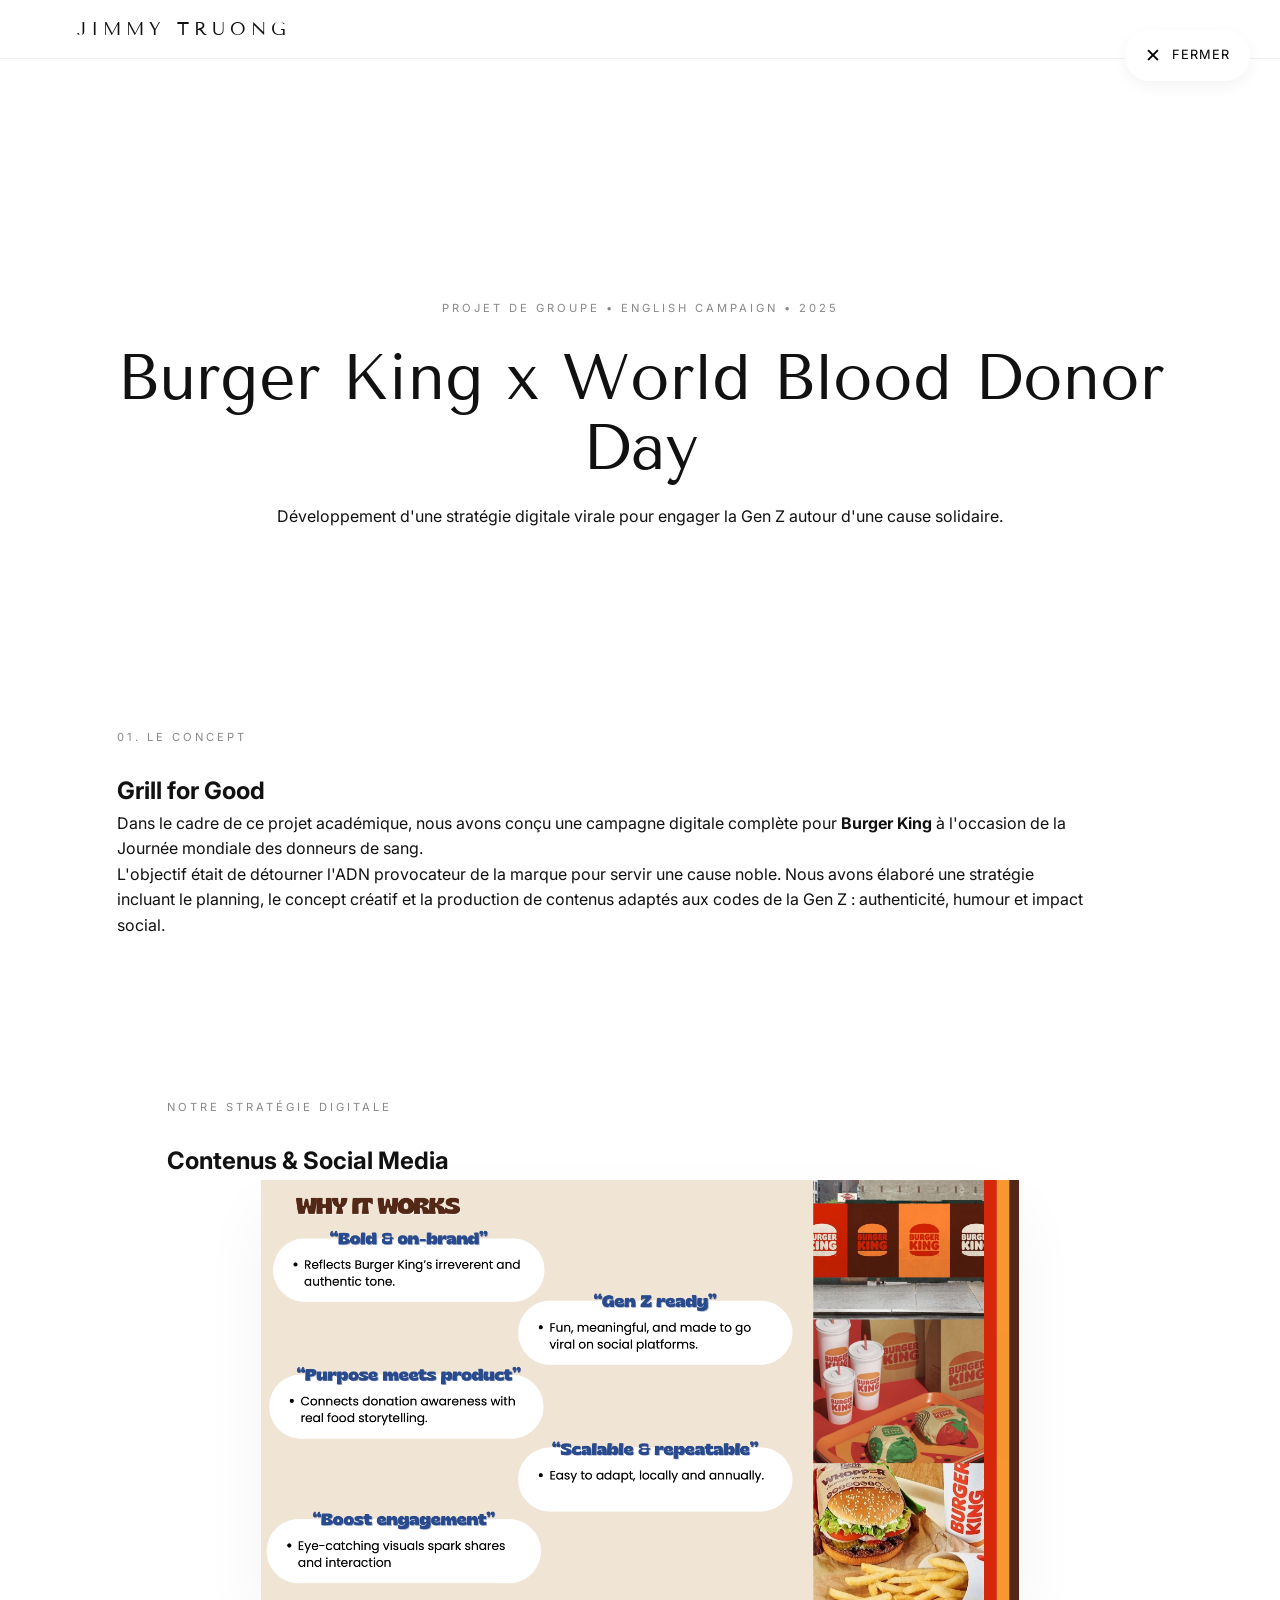
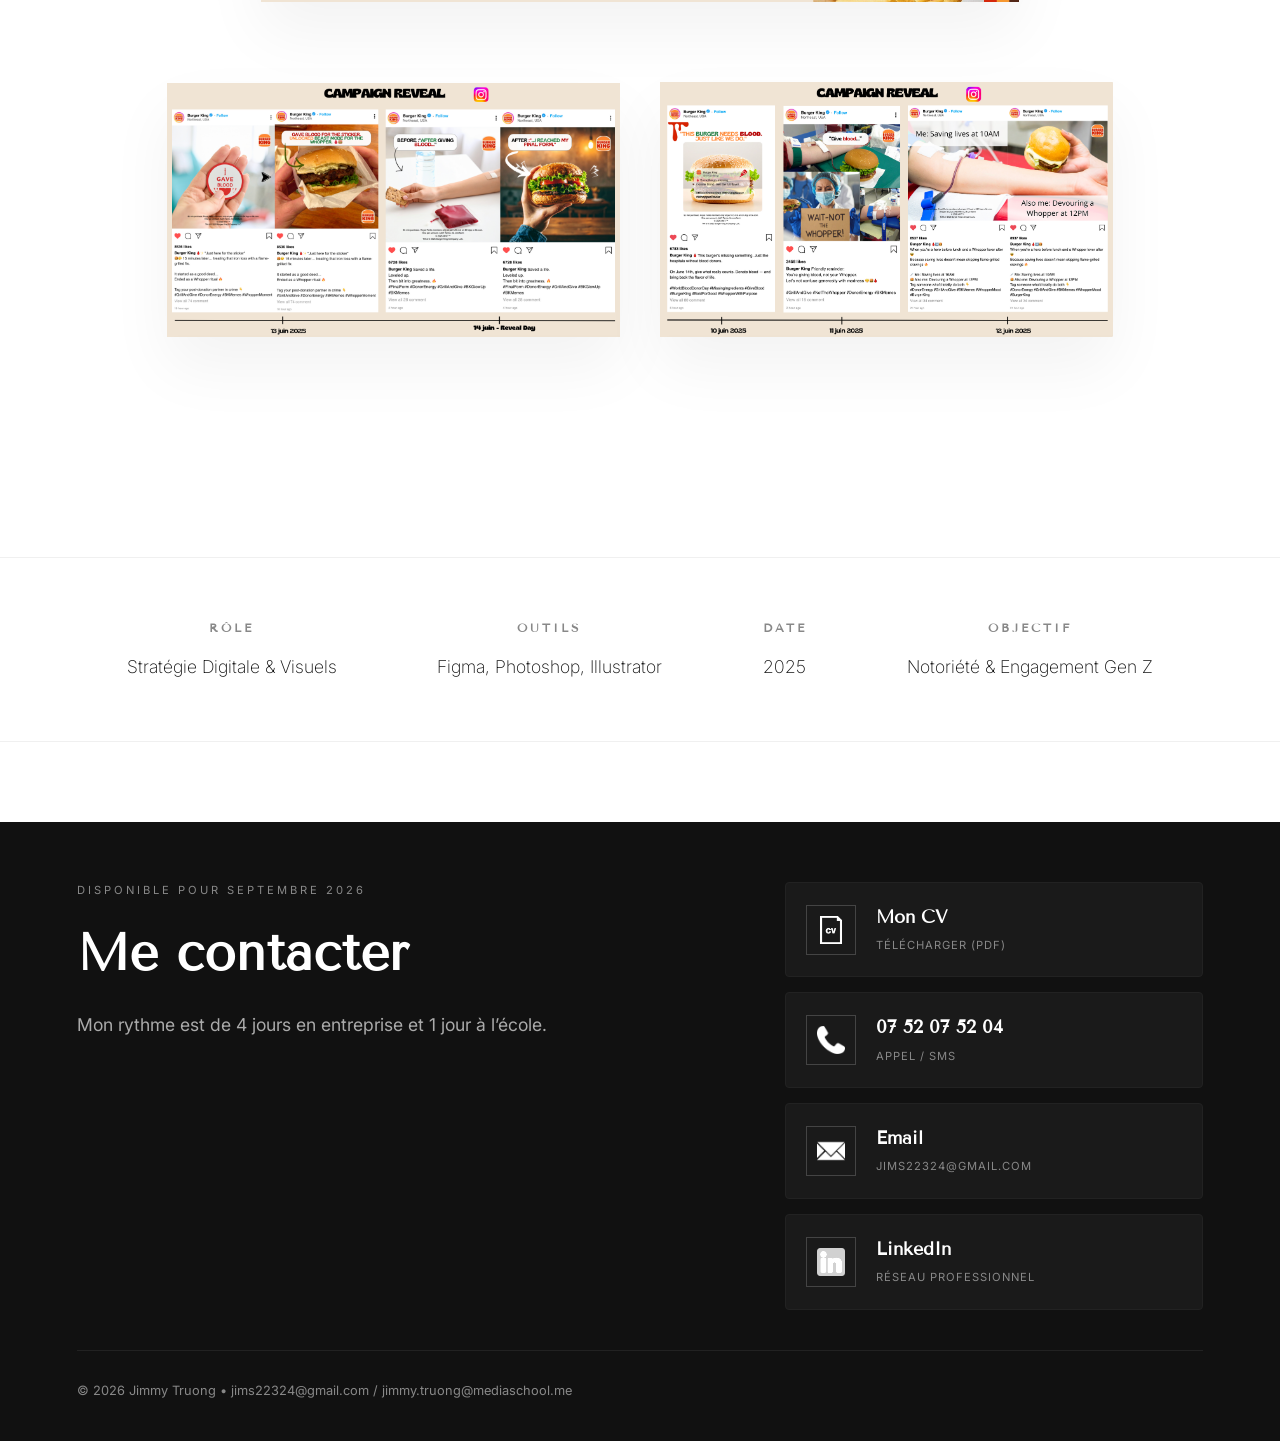
<file: projet-burger-king.html>
<!DOCTYPE html>
<html lang="fr">
<head>
    <meta charset="UTF-8">
    <meta name="viewport" content="width=device-width, initial-scale=1.0">
    <title>Portfolio 2026 | Jimmy Truong</title>
    
    <link rel="icon" type="image/png" href="favicon.png">

    <link rel="stylesheet" href="style.css">
    <link href="https://fonts.googleapis.com/css2?family=Tenor+Sans&family=Inter:wght@200;400&display=swap" rel="stylesheet">
</head>
<body class="project-detail-page">

    <a href="index.html#projets" class="close-project">
        <span class="close-icon">✕</span>
        <span class="close-text">Fermer</span>
    </a>

    <nav>
        <div class="logo"><a href="index.html" style="text-decoration:none; color:inherit;">JIMMY TRUONG</a></div>
    </nav>

    <main>
        <header class="project-hero-minimal">
            <div class="hero-title-box">
                <span class="subtitle">Projet de Groupe • English Campaign • 2025</span>
                <h1>Burger King x World Blood Donor Day</h1>
                <p class="project-subtitle">Développement d'une stratégie digitale virale pour engager la Gen Z autour d'une cause solidaire.</p>
            </div>
        </header>

        <section class="split-section">
            <div class="text-content">
                <span class="subtitle">01. Le Concept</span>
                <h2>Grill for Good</h2>
                <p>Dans le cadre de ce projet académique, nous avons conçu une campagne digitale complète pour <strong>Burger King</strong> à l'occasion de la Journée mondiale des donneurs de sang.</p>
                <p>L'objectif était de détourner l'ADN provocateur de la marque pour servir une cause noble. Nous avons élaboré une stratégie incluant le planning, le concept créatif et la production de contenus adaptés aux codes de la Gen Z : authenticité, humour et impact social.</p>
            </div>
            <div class="visual-content">
                <img src="bk-concept.png" alt="Stratégie Burger King">
            </div>
        </section>

        <section class="screens-section">
            <span class="subtitle">Notre stratégie digitale</span>
            <h2>Contenus & Social Media</h2>

            <div class="screen-item">
                <img src="bk-social-grid.png" alt="Social Media Grid">
                
            </div>

            <div class="screen-duo">
                <div class="screen-item">
                    <img src="bk-ads-1.png" alt="Digital Ad 1">
                    
                </div>
                <div class="screen-item">
                    <img src="bk-ads-2.png" alt="Digital Ad 2">
                    
                </div>
            </div>
        </section>

        <section class="project-footer">
            <div class="footer-info">
                <h3>Rôle</h3>
                <p>Stratégie Digitale & Visuels</p>
            </div>
            <div class="footer-info">
                <h3>Outils</h3>
                <p>Figma, Photoshop, Illustrator</p>
            </div>
             <div class="footer-info">
                <h3>Date</h3>
                <p>2025</p>
            </div>
            <div class="footer-info">
                <h3>Objectif</h3>
                <p>Notoriété & Engagement Gen Z</p>
            </div>
        </section>

        <div class="project-divider"></div>
    </main>

    <footer>
    <div class="footer-main">
        <div class="footer-left">
            <span class="subtitle" style="color: var(--gray);">Disponible pour septembre 2026</span>
            <h2>Me contacter</h2>
            <p class="footer-desc">
                Mon rythme est de 4 jours en entreprise et 1 jour à l’école.
            </p>
        </div>

        <div class="footer-right">
            <div class="contact-cards">
                <a href="jimmy-truong-CV.pdf" download="CV_Jimmy_Truong.pdf" target="_blank" class="contact-card cv-card">
                    <div class="card-frame"><img src="cv-icon.png" alt="CV"></div>
                    <div class="card-info">
                        <h4>Mon CV</h4>
                        <span>Télécharger (PDF)</span>
                    </div>
                </a>

                <a href="tel:+33752075204" class="contact-card phone-card">
                    <div class="card-frame"><img src="phone-icon.png" alt="Tél"></div>
                    <div class="card-info">
                        <h4>07 52 07 52 04</h4>
                        <span>Appel / SMS</span>
                    </div>
                </a>

                <a href="mailto:jims22324@gmail.com" class="contact-card email-card">
                    <div class="card-frame"><img src="email-icon.png" alt="Email"></div>
                    <div class="card-info">
                        <h4>Email</h4>
                        <span>jims22324@gmail.com</span>
                    </div>
                </a>

                <a href="https://www.linkedin.com/in/jimmy-truong-983167297/" target="_blank" class="contact-card linkedin-card">
                    <div class="card-frame"><img src="linkedin.png" alt="LinkedIn"></div>
                    <div class="card-info">
                        <h4>LinkedIn</h4>
                        <span>Réseau Professionnel</span>
                    </div>
                </a>
            </div>
        </div>
    </div>
    <div class="footer-bottom">
        <p>© 2026 Jimmy Truong • jims22324@gmail.com / jimmy.truong@mediaschool.me</p>
    </div>
</footer>

</body>
</html>
</file>
<file: style.css>
/* ==========================================================================
   1. VARIABLES & RESET
   ========================================================================== */
:root {
    --black: #111111;
    --white: #ffffff;
    --cream: #f9f9f9;
    --gray: #888888;
    --light-gray: #f0f0f0;
    --transition: all 0.8s cubic-bezier(0.19, 1, 0.22, 1);
}

* { margin: 0; padding: 0; box-sizing: border-box; }

html { scroll-behavior: smooth; }

body {
    background-color: var(--white);
    color: var(--black);
    font-family: 'Inter', sans-serif;
    line-height: 1.6;
    overflow-x: hidden;
}

/* ==========================================================================
   2. NAVIGATION & MÉGAMENU
   ========================================================================== */
nav {
    display: flex;
    justify-content: space-between;
    align-items: center;
    padding: 15px 6%;
    position: fixed;
    width: 100%;
    top: 0;
    z-index: 1000;
    background: rgba(255, 255, 255, 0.9);
    backdrop-filter: blur(15px);
    border-bottom: 1px solid var(--light-gray);
}

.logo {
    font-family: 'Tenor Sans', sans-serif;
    letter-spacing: 5px;
    font-size: 1.1rem;
    font-weight: 400;
}

.nav-links { display: flex; list-style: none; gap: 40px; }

.nav-links a {
    text-decoration: none;
    color: var(--black);
    font-size: 0.75rem;
    text-transform: uppercase;
    letter-spacing: 2px;
    transition: var(--transition);
}

.nav-links a:hover { color: var(--gray); }

.has-megamenu { position: static; }

.megamenu {
    position: absolute;
    top: 100%; left: 0; width: 100%;
    background: var(--white);
    padding: 60px 6%;
    visibility: hidden;
    opacity: 0;
    transform: translateY(-10px);
    transition: var(--transition);
    box-shadow: 0 15px 40px rgba(0,0,0,0.05);
}

.has-megamenu:hover .megamenu {
    visibility: visible;
    opacity: 1;
    transform: translateY(0);
}

.megamenu-content { display: grid; grid-template-columns: 1fr 1fr; gap: 60px; }

.mega-link {
    text-decoration: none;
    color: var(--black);
    font-size: 1rem;
    display: flex;
    align-items: center;
    padding: 8px 0;
    position: relative;
    transition: var(--transition);
}

.mega-link span { font-size: 0.6rem; color: var(--gray); margin-right: 15px; }

.mega-link::after {
    content: '';
    position: absolute;
    bottom: 0; left: 35px; width: 0; height: 1px;
    background-color: var(--black);
    transition: width 0.4s ease;
}

.mega-link:hover { transform: translateX(10px); }
.mega-link:hover::after { width: 100px; }

.megamenu-visual { width: 100%; height: 380px; overflow: hidden; background: var(--light-gray); }
.megamenu-visual img { width: 100%; height: 100%; object-fit: cover; transition: opacity 0.5s ease; }

/* ==========================================================================
   3. HERO SECTION & SKILLS
   ========================================================================== */
.hero { padding: 120px 6% 60px; }

.hero-content {
    display: grid;
    grid-template-columns: 1fr 1.2fr;
    gap: 100px;
    align-items: flex-start;
}

.hero-image { overflow: hidden; }
.hero-image img {
    width: 100%;
    aspect-ratio: 3/4;
    object-fit: cover;
    filter: grayscale(100%);
}

.subtitle {
    text-transform: uppercase;
    font-size: 0.7rem;
    letter-spacing: 3px;
    color: var(--gray);
    display: block;
    margin-bottom: 25px;
}

h1 {
    font-family: 'Tenor Sans', serif;
    font-size: clamp(3rem, 8vw, 5.5rem);
    font-weight: 400;
    line-height: 1.1;
    margin-bottom: 20px;
}

.bio { font-size: 1.5rem; font-weight: 200; line-height: 1.5; margin-bottom: 30px; color: #333; }

/* Skills Section */
.skills-box { margin-top: 30px; max-width: 600px; }
.skills-box h3 {
    font-family: 'Tenor Sans', serif;
    font-size: 1rem;
    text-transform: uppercase;
    letter-spacing: 2px;
    margin-bottom: 15px;
    color: #333;
}

.software-grid {
    display: grid;
    grid-template-columns: repeat(4, 1fr);
    gap: 20px;
}

.software-card {
    display: flex;
    flex-direction: column;
    align-items: center;
    justify-content: center;
    padding: 20px 10px;
    border: 1px solid var(--light-gray);
    border-radius: 4px;
    transition: all 0.3s ease;
}

.software-card img {
    width: 32px; height: 32px;
    object-fit: contain;
    margin-bottom: 12px;
    filter: grayscale(100%);
    opacity: 0.7;
    transition: all 0.3s ease;
}

.software-card span { font-size: 0.75rem; color: var(--gray); }

.software-card:hover {
    border-color: var(--black);
    transform: translateY(-5px);
    background: var(--white);
    box-shadow: 0 10px 20px rgba(0,0,0,0.05);
}

.software-card:hover img { filter: grayscale(0%); opacity: 1; }
.software-card:hover span { color: var(--black); }

/* ==========================================================================
   4. PROJECTS GRID (ACCUEIL)
   ========================================================================== */
.projects-section { padding: 60px 6%; }

.projects-grid {
    display: grid;
    grid-template-columns: repeat(4, 1fr);
    gap: 20px;
}

.project-item { text-decoration: none; position: relative; overflow: hidden; background-color: var(--black); }
.project-img { aspect-ratio: 1/1; overflow: hidden; }
.project-img img {
    width: 100%; height: 100%; object-fit: cover;
    filter: none !important; /* Supprime le noir et blanc des projets */
}

.project-overlay {
    position: absolute;
    top: 0; left: 0; width: 100%; height: 100%;
    display: flex; align-items: center; justify-content: center;
    opacity: 0; transition: var(--transition); color: white; z-index: 2;
}

.overlay-content h3 {
    font-family: 'Tenor Sans', serif; font-size: 1.5rem;
    transform: translateY(20px); transition: transform 0.6s cubic-bezier(0.19, 1, 0.22, 1);
}

.project-item:hover .project-overlay { opacity: 1; }
.project-item:hover .overlay-content h3 { transform: translateY(0); }

/* ==========================================================================
   5. PROJECT DETAILS (PSG, LVMH...)
   ========================================================================== */
.project-detail-page { background-color: var(--white); }

.close-project {
    position: fixed; top: 30px; right: 6%; z-index: 2000;
    display: flex; align-items: center; gap: 12px;
    text-decoration: none; color: var(--black); font-size: 0.7rem;
    text-transform: uppercase; letter-spacing: 2px; transition: var(--transition);
}

.close-icon { font-size: 1.2rem; transition: transform 0.5s ease; }
.close-project:hover { color: var(--gray); }
.close-project:hover .close-icon { transform: rotate(90deg); }

.project-hero-minimal { padding-top: 100px; margin-bottom: 60px; }
.hero-title-box { padding: 60px 6%; }

.split-section { display: flex; align-items: center; padding: 100px 6%; gap: 10%; }
.split-section.reversed { flex-direction: row-reverse; }
.visual-content { flex: 1.2; overflow: hidden; }
.visual-content img { width: 100%; height: auto; display: block; }

.screens-section { padding: 100px 6%; max-width: 1200px; margin: 0 auto; }
.screen-item { margin-bottom: 80px; text-align: center; }
.screen-item img { width: 100%; box-shadow: 0 20px 50px rgba(0,0,0,0.05); }

.project-footer {
    display: flex; justify-content: space-around; padding: 80px 6%;
    background-color: var(--cream); border-top: 1px solid var(--light-gray);
    margin-top: 60px; text-align: center;
}

.footer-info h3 { font-family: 'Tenor Sans', serif; font-size: 0.75rem; color: var(--gray); letter-spacing: 3px; margin-bottom: 15px; }
.footer-info p { font-size: 1.1rem; font-weight: 200; }

/* --- STYLE DES CARTES PROJETS --- */
.project-item {
    text-decoration: none;
    display: block;
    border-radius: 12px;
    overflow: hidden;
    transition: all 0.4s cubic-bezier(0.165, 0.84, 0.44, 1);
    box-shadow: 0 10px 30px rgba(0, 0, 0, 0.05), 
                0 1px 8px rgba(0, 0, 0, 0.02);
    background: #fff;
    margin-bottom: 0px;
}

.project-img {
    position: relative;
    width: 100%;
    line-height: 0;
}

.project-item:hover {
    box-shadow: 0 20px 40px rgba(0, 0, 0, 0.12), 
                0 4px 12px rgba(0, 0, 0, 0.04);
}

.project-img img {
    width: 100%;
    height: auto;
}

.project-item:hover .overlay-content h3,
.project-item:hover .overlay-content p,
.project-item:hover .overlay-content span {
    color: #000000 !important;
    opacity: 1;
}

.project-overlay {
    background: rgba(255, 255, 255, 0.85);
    transition: background 0.4s ease;
}

.overlay-content {
    display: flex;
    flex-direction: column;
    justify-content: center;
    align-items: center;
    gap: 20px;
    padding: 20px;
}

.overlay-content h3 {
    margin: 0;
    font-size: 1.5rem;
    line-height: 1.2;
}

.overlay-content p {
    margin: 0;
    text-transform: uppercase;
    letter-spacing: 1px;
    font-size: 0.8rem;
    font-weight: 400;
    padding-top: 10px; 
    border-top: 1px solid rgba(0,0,0,0.1);
}

.overlay-content h3, 
.overlay-content p, 
.overlay-content span {
    color: #000 !important;
}

.project-overlay {
    background: rgba(255, 255, 255, 0.85);
    opacity: 0;
    transition: opacity 0.4s ease;
}

.project-item:hover .project-overlay {
    opacity: 1;
}

/* ==========================================================================
   6. MOODBOARD (GALERIE VERTICALE)
   ========================================================================== */
.moodboard { padding: 100px 6%; background: var(--cream); }

.vertical-grid {
    display: grid;
    grid-template-columns: repeat(4, 1fr);
    grid-auto-rows: 100px;
    gap: 15px;
    padding: 20px 0;
}

.vertical-grid .mood-item {
    overflow: hidden;
    border-radius: 4px;
    background: #f9f9f9;
}

.vertical-grid .mood-item img {
    width: 100%; height: 100%;
    object-fit: cover;
}

.vertical-grid .mood-item.vertical { grid-row: span 4; }
.vertical-grid .mood-item.small { grid-row: span 2; }

.mood-item {
    position: relative;
    overflow: hidden;
    background-color: #f5f5dc;
}

.mood-item::after {
    content: "";
    position: absolute;
    top: 0;
    left: 0;
    width: 100%;
    height: 100%;
    background-color: rgba(225, 207, 185, 0.45); 
    mix-blend-mode: soft-light; 
    z-index: 1;
    pointer-events: none;
}

.mood-item img {
    display: block;
    width: 100%;
    height: 100%;
    object-fit: cover;
    filter: saturate(0.8) contrast(1.05); 
}

/* ==========================================================================
   7. INSPIRATIONS & MUSES
   ========================================================================== */
.inspirations-section { padding: 60px 6%; }
.inspi-header { margin-bottom: 80px; text-align: center; }

.moodboard-inspi { display: flex; gap: 60px; justify-content: center; flex-wrap: wrap; }
.inspi-group { flex: 1; max-width: 650px; }

.inspi-grid {
    display: grid; grid-template-columns: repeat(2, 1fr);
    grid-auto-rows: 200px; gap: 20px; margin-bottom: 15px;
}

.inspi-item { overflow: hidden; background: var(--light-gray); border-radius: 4px; }
.inspi-item img { width: 100%; height: 100%; object-fit: cover; filter: grayscale(15%); }

.inspi-item.tall { grid-row: span 2; }

/* ==========================================================================
   8. FOOTER
   ========================================================================== */
footer { padding: 60px 6% 40px; background: var(--black); color: var(--white); }
.footer-main { display: grid; grid-template-columns: 1.2fr 0.8fr; gap: 80px; margin-bottom: 40px; }

.footer-left h2 { font-family: 'Tenor Sans', sans-serif; font-size: clamp(2rem, 4vw, 3.5rem); line-height: 1.1; margin-bottom: 30px; }
.footer-desc { font-size: 1.1rem; color: #aaa; margin-bottom: 40px; max-width: 500px; }

.footer-email { color: white; text-decoration: none; position: relative; font-size: 1.2rem; }
.footer-email::after {
    content: ''; position: absolute; bottom: -5px; left: 0; width: 100%; height: 1px;
    background: white; transform: scaleX(0); transition: transform 0.4s ease;
}
.footer-email:hover::after { transform: scaleX(1); }

.contact-cards { display: flex; flex-direction: column; gap: 20px; }
.contact-card {
    display: flex; align-items: center; gap: 20px; padding: 20px;
    background: #1a1a1a; text-decoration: none; color: white;
    border: 1px solid #333; transition: all 0.5s ease;
}

.contact-card:hover { background: var(--white); transform: translateX(15px); }
.contact-card:hover .card-info h4, .contact-card:hover .card-info span { color: var(--black); }
.card-frame { width: 60px; height: 60px; border: 1px solid #444; padding: 5px; }
.card-frame img { width: 100%; height: 100%; filter: grayscale(100%); }

/* ==========================================================================
   9. RESPONSIVE
   ========================================================================== */
@media (max-width: 1100px) {
    .hero-content, .footer-main { grid-template-columns: 1fr; gap: 50px; }
    .megamenu-visual { display: none; }
    .projects-grid { grid-template-columns: repeat(2, 1fr); }
}

@media (max-width: 768px) {
    .vertical-grid { grid-template-columns: repeat(2, 1fr); }
    .software-grid { grid-template-columns: repeat(2, 1fr); }
    .project-footer { flex-direction: column; gap: 40px; }
    .split-section { flex-direction: column; }
    .close-text { display: none; }
}

/* ==========================================================================
   RESTYLISATION DES PAGES PROJETS (LVMH, etc.)
   ========================================================================== */
.project-detail-page main {
    padding-top: 120px;
    background-color: var(--white);
}

.project-detail-page .hero-image-container {
    width: 80%;
    max-width: 1200px;
    margin: 0 auto;
    height: 70vh;
    overflow: hidden;
    border-radius: 2px;
}

.project-detail-page .hero-image-container img {
    width: 100%;
    height: 100%;
    object-fit: cover;
}

.project-detail-page .hero-title-box {
    text-align: center;
    padding: 80px 6% 40px;
}

.project-detail-page .hero-title-box h1 {
    font-size: clamp(2.5rem, 5vw, 4rem);
    margin-bottom: 20px;
}

.project-detail-page .split-section {
    max-width: 1200px;
    margin: 0 auto;
    padding: 100px 6%;
    gap: 80px;
}

.project-detail-page .visual-content {
    flex: 1;
}

.project-detail-page .visual-content img {
    width: 100%;
    max-width: 500px;
    margin: 0 auto;
    border-radius: 4px;
}

.project-detail-page .screens-section {
    max-width: 1100px;
    margin: 0 auto;
    padding: 60px 6%;
}

.project-detail-page .screen-item img {
    width: 80%;
    height: auto;
    margin: 0 auto;
    display: block;
    box-shadow: 0 30px 60px rgba(0,0,0,0.05);
}

.project-detail-page .screen-duo {
    display: grid;
    grid-template-columns: 1fr 1fr;
    gap: 40px;
    margin-top: 60px;
    align-items: center;
}

.project-detail-page .screen-duo .screen-item img {
    width: 100%;
}

.project-detail-page .project-footer {
    border-top: 1px solid var(--light-gray);
    border-bottom: 1px solid var(--light-gray);
    padding: 60px 6%;
    margin: 80px 0;
    background: transparent;
}

@media (max-width: 768px) {
    .project-detail-page .hero-image-container,
    .project-detail-page .screen-item img,
    .project-detail-page .split-section {
        width: 100%;
        padding: 40px 6%;
    }
    
    .project-detail-page .screen-duo {
        grid-template-columns: 1fr;
    }
}

.project-detail-page .iphone-grid {
    display: grid;
    grid-template-columns: repeat(auto-fit, minmax(200px, 1fr));
    gap: 30px;
    max-width: 1000px;
    margin: 40px auto;
    padding: 0 6%;
}

.project-detail-page .iphone-grid img {
    width: 100%;
    height: auto;
    max-width: 280px;
    margin: 0 auto;
    display: block;
    filter: drop-shadow(0 10px 20px rgba(0,0,0,0.1));
}

.screens-header {
    text-align: center;
    margin-bottom: 50px;
}

.figma-btn {
    display: inline-block;
    margin-top: 25px;
    padding: 14px 28px;
    border: 1px solid var(--black);
    color: var(--black);
    text-decoration: none;
    font-size: 0.75rem;
    text-transform: uppercase;
    letter-spacing: 2px;
    position: relative;
    z-index: 1;
    overflow: hidden;
    transition: color 0.4s ease;
    background: transparent;
}

.figma-btn::before {
    content: '';
    position: absolute;
    top: 100%; left: 0; width: 100%; height: 100%;
    background: var(--black);
    transition: top 0.4s cubic-bezier(0.19, 1, 0.22, 1);
    z-index: -1;
}

.figma-btn:hover { color: var(--white); }
.figma-btn:hover::before { top: 0; }
.figma-btn span { margin-left: 8px; font-size: 1rem; }

.project-header-minimalist {
    padding: 120px 20px 60px;
    text-align: center;
    max-width: 800px;
    margin: 0 auto;
}

.project-intro {
    font-size: 1.2rem;
    line-height: 1.6;
    color: #555;
    margin-top: 20px;
    font-weight: 200;
}

.main-mockup-section {
    padding: 0 40px 80px;
    background: #fff;
}

.mockup-container {
    max-width: 1200px;
    margin: 0 auto;
    background: #f9f9f9;
    padding: 40px;
    border-radius: 4px;
}

.desktop-mockup {
    width: 100%;
    height: auto;
    display: block;
    box-shadow: 0 20px 50px rgba(0,0,0,0.1);
}

.typology-grid {
    display: grid;
    grid-template-columns: repeat(2, 1fr);
    gap: 40px;
    max-width: 1200px;
    margin: 0 auto 100px;
    padding: 0 40px;
}

.grid-item img {
    width: 100%;
    height: 500px;
    object-fit: cover;
    background: #f4f4f4;
}

.grid-item .caption {
    margin-top: 15px;
    font-size: 0.8rem;
    text-transform: uppercase;
    letter-spacing: 1px;
    color: #888;
}

@media (max-width: 768px) {
    .typology-grid {
        grid-template-columns: 1fr;
    }
    .grid-item img {
        height: 350px;
    }
}

.typology-section {
    padding: 80px 0;
}

.section-text-center {
    text-align: center;
    max-width: 700px;
    margin: 0 auto 60px;
    padding: 0 20px;
}

.section-text-center h2 {
    margin: 15px 0;
    font-size: 2.2rem;
}

.section-text-center p {
    color: var(--gray);
    line-height: 1.6;
    margin-bottom: 25px;
}

.figma-btn {
    display: inline-block;
    margin-top: 10px;
    text-decoration: none;
    color: #000;
    font-size: 0.9rem;
    border-bottom: 1px solid #000;
    padding-bottom: 5px;
    transition: opacity 0.3s;
}

.figma-btn:hover {
    opacity: 0.6;
}

.typology-grid.big-images {
    grid-template-columns: repeat(2, 1fr);
    gap: 60px;
}

.grid-item.zoom-effect .img-wrapper {
    width: 100%;
    height: 700px;
    overflow: hidden;
    border-radius: 4px;
    background: #f9f9f9;
}

.grid-item.zoom-effect img {
    width: 100%;
    height: 100%;
    object-fit: contain;
}

.grid-item .caption {
    text-align: left;
    margin-top: 20px;
    font-size: 0.75rem;
    letter-spacing: 1.5px;
    color: #000;
    font-weight: 400;
}

@media (max-width: 768px) {
    .grid-item.zoom-effect .img-wrapper {
        height: 450px;
    }
}

/* ==========================================================================
   INTERACTIONS : BOUTONS & IMAGES
   ========================================================================== */
.project-detail-page .visual-content img,
.project-detail-page .screen-item img,
.project-detail-page .iphone-grid img {
    cursor: pointer;
}

.project-footer {
    display: flex;
    justify-content: space-around;
    padding: 80px 6%;
    background-color: var(--cream);
    border-top: 1px solid var(--light-gray);
    margin-top: 60px;
    text-align: center;
}

.footer-info h3 {
    font-family: 'Tenor Sans', serif;
    font-size: 0.75rem;
    text-transform: uppercase;
    letter-spacing: 3px;
    color: var(--gray);
    margin-bottom: 15px;
}

.footer-info p {
    font-size: 1.1rem;
    font-weight: 200;
    color: var(--black);
}

.contact-cards {
    display: flex;
    flex-direction: column;
    gap: 15px;
}

.contact-card {
    display: flex;
    align-items: center;
    gap: 20px;
    padding: 20px;
    background: #1a1a1a;
    text-decoration: none;
    color: var(--white);
    border: 1px solid #333;
    transition: all 0.5s cubic-bezier(0.19, 1, 0.22, 1);
    border-radius: 4px;
}

.card-frame {
    width: 50px;
    height: 50px;
    border: 1px solid #444;
    padding: 10px;
    display: flex;
    align-items: center;
    justify-content: center;
    transition: all 0.5s ease;
}

.card-frame img {
    width: 100%;
    height: 100%;
    object-fit: contain;
    filter: grayscale(100%) brightness(2);
    transition: all 0.5s ease;
}

.card-info h4 { 
    font-family: 'Tenor Sans', sans-serif; 
    font-size: 1.1rem; 
    transition: color 0.4s;
}

.card-info span { 
    font-size: 0.7rem; 
    color: var(--gray); 
    text-transform: uppercase; 
    letter-spacing: 1px;
}

.contact-card:hover {
    background: #252525;
    transform: translateX(10px);
    border-color: var(--gray);
}

.contact-card:hover .card-frame {
    border-color: var(--white);
}

.contact-card:hover .card-frame img {
    filter: grayscale(0%) brightness(1);
}

.linkedin-card:hover h4 { color: #0077b5; }
.email-card:hover h4 { color: #fbbc05; }

.footer-bottom {
    margin-top: 30px;
    padding-top: 30px;
    border-top: 1px solid #222;
    font-size: 0.8rem;
    color: var(--gray);
}

.quad-grid {
    display: grid;
    grid-template-columns: repeat(4, 1fr);
    gap: 20px;
    max-width: 1200px;
    margin: 0 auto;
    padding: 0 40px;
}

.quad-grid .screen-item {
    text-align: center;
}

.quad-grid .screen-item img {
    width: 100%;
    height: auto;
    max-width: 200px;
    margin: 0 auto;
    display: block;
    border-radius: 8px;
}

.quad-grid .caption {
    font-size: 0.75rem;
    margin-top: 10px;
    color: var(--gray);
}

@media (max-width: 768px) {
    .quad-grid {
        grid-template-columns: repeat(2, 1fr);
    }
}

.inspi-link {
    text-decoration: none;
    color: inherit;
    display: inline-block;
}

.inspi-link:hover h3 {
    opacity: 0.7;
    transition: 0.3s;
}

.inspi-text-center {
    text-align: center;
    display: flex;
    flex-direction: column;
    align-items: center;
}

.inspi-text-center h3 {
    margin-bottom: 10px;
}

.inspi-text-center span {
    display: block;
    margin-bottom: 15px;
    line-height: 1.4;
}

.inspi-text-center p {
    max-width: 300px;
    margin: 0 auto;
}

.contact-card {
    transition: all 0.4s cubic-bezier(0.25, 0.46, 0.45, 0.94);
    border: 1px solid #222;
}

.linkedin-card:hover {
    border-color: #0077b5;
    background: rgba(0, 119, 181, 0.05);
}
.linkedin-card:hover h4 { color: #0077b5; }

.email-card:hover {
    border-color: #ea4335;
    background: rgba(234, 67, 53, 0.05);
}
.email-card:hover h4 { color: #ea4335; }

.phone-card:hover {
    border-color: #34b7f1;
    background: rgba(52, 183, 241, 0.05);
}
.phone-card:hover h4 { color: #34b7f1; }

.cv-card:hover {
    border-color: #c5a059;
    background: rgba(197, 160, 89, 0.05);
}
.cv-card:hover h4 { color: #c5a059; }

.contact-card:hover .card-frame {
    border-color: currentColor;
}

.contact-card:hover .card-frame img {
    filter: grayscale(0%);
}

.tiktok-section {
    padding: 60px 20px;
    max-width: 1200px;
    margin: 0 auto;
}

.tiktok-grid {
    display: grid;
    grid-template-columns: repeat(6, 1fr);
    gap: 15px;
}

.tiktok-card {
    text-decoration: none;
    color: inherit;
    transition: transform 0.3s ease;
}

.tiktok-preview {
    position: relative;
    aspect-ratio: 9 / 16;
    background-color: #000;
    border-radius: 12px;
    overflow: hidden;
    border: 1px solid rgba(255, 255, 255, 0.1);
}

.tiktok-preview img {
    width: 100%;
    height: 100%;
    object-fit: cover;
    opacity: 0.9;
}

.tiktok-overlay {
    position: absolute;
    bottom: 10px;
    left: 10px;
    background: rgba(0, 0, 0, 0.6);
    padding: 4px 8px;
    border-radius: 4px;
    backdrop-filter: blur(4px);
}

.views-count {
    color: #fff;
    font-size: 11px;
    font-weight: 600;
    font-family: 'Inter', sans-serif;
}

.tiktok-card:hover {
    transform: translateY(-5px);
}

.tiktok-card:hover img {
    opacity: 1;
}

.tiktok-card .caption {
    font-size: 11px;
    margin-top: 10px;
    text-align: center;
    color: var(--gray);
    text-transform: uppercase;
    letter-spacing: 0.5px;
}

@media (max-width: 1024px) {
    .tiktok-grid { grid-template-columns: repeat(3, 1fr); }
}

@media (max-width: 600px) {
    .tiktok-grid { grid-template-columns: repeat(2, 1fr); }
}

.post-container {
    position: relative;
    border-radius: 8px;
    overflow: hidden;
    aspect-ratio: 1 / 1;
    background: #f0f0f0;
    cursor: pointer;
}

.post-container img {
    width: 100%;
    height: 100%;
    object-fit: cover;
}

.post-overlay {
    position: absolute;
    top: 0;
    left: 0;
    width: 100%;
    height: 100%;
    background: rgba(0, 0, 0, 0.4);
    display: flex;
    justify-content: center;
    align-items: center;
    opacity: 0;
    transition: opacity 0.3s ease;
}

.view-post {
    color: white;
    text-decoration: none;
    border: 1px solid white;
    padding: 8px 15px;
    font-size: 0.7rem;
    text-transform: uppercase;
    letter-spacing: 1px;
    background: rgba(255, 255, 255, 0.1);
    backdrop-filter: blur(5px);
    border-radius: 4px;
}

.post-container:hover .post-overlay {
    opacity: 1;
}

.view-post:hover {
    background: white;
    color: black;
}

.kpop-spotlight {
    padding: 100px 0;
    background: linear-gradient(180deg, #ffffff 0%, #fff0f5 100%);
}

.spotlight-container {
    display: flex;
    max-width: 1400px;
    margin: 0 auto;
    align-items: center;
    gap: 60px;
    padding: 0 40px;
}

.spotlight-banner {
    flex: 1.5;
    position: relative;
    height: 600px;
    border-radius: 20px;
    overflow: hidden;
    box-shadow: 0 30px 60px rgba(255, 20, 147, 0.15);
}

.spotlight-banner img {
    width: 100%;
    height: 100%;
    object-fit: cover;
    filter: brightness(0.9) contrast(1.1);
}

.banner-overlay-text .script-font {
    position: absolute;
    bottom: 40px;
    right: -20px;
    font-family: 'Pinyon Script', cursive;
    font-size: 8rem;
    color: rgba(255, 255, 255, 0.8);
    transform: rotate(-5deg);
}

.spotlight-content {
    flex: 1;
}

.spotlight-title {
    font-family: 'Tenor Sans', serif;
    font-size: 3rem;
    line-height: 1.1;
    margin: 20px 0;
    background: linear-gradient(45deg, #222, #db2777);
    -webkit-background-clip: text;
    -webkit-text-fill-color: transparent;
}

.spotlight-desc {
    font-size: 1.1rem;
    line-height: 1.8;
    color: #444;
    margin-bottom: 30px;
}

.spotlight-tags {
    display: flex;
    gap: 10px;
    margin-bottom: 30px;
}

.spotlight-tags span {
    padding: 5px 15px;
    border: 1px solid #db2777;
    border-radius: 50px;
    font-size: 0.7rem;
    text-transform: uppercase;
    color: #db2777;
    letter-spacing: 1px;
}

.spotlight-quote {
    font-family: 'Pinyon Script', cursive;
    font-size: 2rem;
    color: #db2777;
    opacity: 0.6;
}

@media (max-width: 1024px) {
    .spotlight-container { flex-direction: column; }
    .spotlight-banner { height: 400px; width: 100%; }
}

.ui-showcase-section {
    padding: 80px 6%;
}

.prototype-grid {
    display: grid;
    grid-template-columns: repeat(3, 1fr);
    gap: 30px;
    margin-top: 60px;
}

.prototype-grid .img-wrapper {
    width: 100%;
    height: 450px;
    overflow: hidden;
    border-radius: 8px;
    background: #f9f9f9;
    box-shadow: 0 10px 30px rgba(0,0,0,0.05);
}

.prototype-grid img {
    width: 100%;
    height: 100%;
    object-fit: cover;
}

@media (max-width: 1024px) {
    .prototype-grid { grid-template-columns: repeat(2, 1fr); }
}

@media (max-width: 768px) {
    .prototype-grid { grid-template-columns: 1fr; }
    .prototype-grid .img-wrapper { height: 350px; }
}

.ui-showcase-section .img-wrapper {
    box-shadow: 0 15px 35px rgba(0, 0, 0, 0.12), 
                0 5px 15px rgba(0, 0, 0, 0.06);
    border-radius: 12px; 
    border: 1px solid rgba(0, 0, 0, 0.05);
    background: #fff;
}

.ui-showcase-section .grid-item:hover .img-wrapper {
    box-shadow: 0 30px 60px rgba(0, 0, 0, 0.18);
}

.ive-page-theme {
    background: linear-gradient(180deg, #fff 0%, #fff0f5 100%);
}

.ive-hero {
    padding: 150px 6% 80px;
    display: flex;
    flex-direction: column;
    align-items: center;
    text-align: center;
}

.ive-hero h1.script-font {
    font-family: 'Pinyon Script', cursive;
    font-size: clamp(5rem, 12vw, 10rem);
    color: #db2777;
    margin: 20px 0;
}

.ive-intro {
    font-size: 1.4rem;
    max-width: 700px;
    font-weight: 200;
    color: #555;
}

.ive-hero-visual {
    width: 100%;
    max-width: 1200px;
    height: 600px;
    margin-top: 50px;
    border-radius: 20px;
    overflow: hidden;
    box-shadow: 0 30px 60px rgba(219, 39, 119, 0.15);
}

.ive-hero-visual img {
    width: 100%; height: 100%; object-fit: cover;
}

.ive-design-system {
    padding: 100px 6%;
    background: rgba(255, 255, 255, 0.5);
}

.color-swatches {
    display: flex; gap: 15px; margin-bottom: 30px;
}

.swatch {
    width: 60px; height: 60px; border-radius: 50%;
}

.font-preview .pinyon { font-family: 'Pinyon Script'; font-size: 3rem; color: #db2777; }
.font-preview .tenor { font-family: 'Tenor Sans'; font-size: 1.5rem; text-transform: uppercase; }

.spotlight-action {
    margin-top: 30px;
}

.ive-btn {
    display: inline-block;
    padding: 12px 30px;
    border: 1px solid #db2777;
    color: #db2777;
    text-decoration: none;
    text-transform: uppercase;
    font-size: 0.75rem;
    letter-spacing: 2px;
    transition: all 0.5s cubic-bezier(0.19, 1, 0.22, 1);
    background: transparent;
}

.ive-btn:hover {
    background: #db2777;
    color: #fff;
    transform: translateY(-3px);
    box-shadow: 0 10px 20px rgba(219, 39, 119, 0.2);
}

.megamenu-grid {
    display: grid;
    grid-template-columns: 1.2fr 1fr; 
    gap: 0;
    padding: 30px 0;
}

.mega-column:first-child {
    padding-right: 100px;
}

.mega-column:first-child .mega-link {
    margin-bottom: 8px;
}

.highlight-column {
    padding-left: 100px;
    border-left: 1px solid rgba(0, 0, 0, 0.06);
}

.highlight-column .mega-link {
    margin-bottom: 15px;
}

.mega-label {
    font-size: 0.65rem;
    text-transform: uppercase;
    letter-spacing: 4px;
    color: #bbb;
    margin-bottom: 30px;
    display: block;
}

.mega-link {
    display: flex;
    align-items: center;
    gap: 12px;
    text-decoration: none;
    transition: all 0.3s ease;
}

.mega-link span {
    font-size: 0.7rem;
    min-width: 25px;
    opacity: 0.4;
    font-family: 'Inter', sans-serif;
}

.mega-link:hover {
    transform: translateX(5px);
    color: #000;
}

.megamenu-grid {
    display: grid;
    grid-template-columns: 1fr 1fr; 
    gap: 0; 
    padding: 60px 0;
}

.mega-column:first-child {
    padding-right: 150px; 
    text-align: right;
}

.mega-column:first-child .mega-link {
    justify-content: flex-end;
    margin-bottom: 6px;
}

.highlight-column {
    padding-left: 150px; 
    border-left: 1px solid rgba(0, 0, 0, 0.04);
}

.highlight-column .mega-link {
    margin-bottom: 12px;
}

.mega-label {
    font-size: 0.6rem;
    text-transform: uppercase;
    letter-spacing: 5px;
    color: #ccc;
    margin-bottom: 50px;
    display: block;
}

.mega-link {
    text-decoration: none;
    font-size: 0.95rem;
    transition: opacity 0.3s ease;
}

.mega-link:hover {
    opacity: 0.5;
}

.megamenu-visual {
    flex: 0 0 280px; 
    height: 380px; 
    overflow: hidden;
    border-radius: 6px;
    background: #f5f5f5;
    position: sticky;
    top: 20px;
    margin-top: 40px; 
    box-shadow: 0 10px 30px rgba(0,0,0,0.05);
}

#mega-preview-img {
    width: 100%;
    height: 100%;
    object-fit: cover;
    transition: opacity 0.3s ease;
}

.projects-header, 
.moodboard-header, 
.inspi-header {
    text-align: center;
    max-width: 800px;
    margin: 0 auto 30px auto;
    padding-top: 20px;
}

.projects-header .subtitle,
.moodboard-header .subtitle,
.inspi-header .subtitle {
    display: block;
    text-transform: uppercase;
    letter-spacing: 5px;
    font-size: 0.7rem;
    color: #999;
    margin-bottom: 15px;
}

.projects-header h2, 
.moodboard-header h2, 
.inspi-header h2 {
    font-family: 'Tenor Sans', sans-serif;
    font-size: clamp(2rem, 5vw, 3.5rem);
    font-weight: 400;
    text-transform: uppercase;
    letter-spacing: 2px;
    color: #1a1a1a;
    position: relative;
    padding-bottom: 25px;
}

.projects-header h2::after, 
.moodboard-header h2::after, 
.inspi-header h2::after {
    content: '';
    position: absolute;
    bottom: 0;
    left: 50%;
    transform: translateX(-50%);
    width: 40px;
    height: 1px;
    background-color: #1a1a1a;
}

.inspi-header h2 {
    line-height: 1.2;
    max-width: 900px;
    margin-left: auto;
    margin-right: auto;
}

.megamenu {
    position: absolute;
    top: 100%;
    left: 50%;
    transform: translateX(-50%) translateY(15px);
    background: #ffffff;
    width: 750px;
    padding: 30px 40px;
    opacity: 0;
    visibility: hidden;
    transition: all 0.3s ease-out;
    box-shadow: 0 25px 50px rgba(0,0,0,0.08);
    border: 1px solid #f0f0f0;
}

.has-megamenu:hover .megamenu {
    opacity: 1;
    visibility: visible;
    transform: translateX(-50%) translateY(0);
}

.megamenu-content {
    display: flex;
    justify-content: space-between;
    align-items: center;
}

.mega-list {
    display: flex;
    flex-direction: column;
    gap: 8px;
}

.mega-link {
    font-family: 'Inter', sans-serif;
    font-size: 0.95rem;
    font-weight: 400;
    text-decoration: none;
    color: #111;
    display: flex;
    justify-content: space-between;
    align-items: center;
    width: 280px;
    padding: 8px 12px;
    border-radius: 4px;
    transition: all 0.2s ease;
}

.mega-link .num {
    font-size: 0.7rem;
    color: #999;
    font-weight: 300;
    letter-spacing: 1px;
}

.mega-link:hover {
    background: #f7f7f7;
    padding-left: 18px;
}

.mega-link:hover .num {
    color: #000;
}

.mega-preview {
    width: 240px; 
    height: 300px;
}

.preview-frame {
    width: 100%;
    height: 100%;
    overflow: hidden;
    border-radius: 4px;
}

#mega-preview-img {
    width: 100%;
    height: 100%;
    object-fit: cover;
    transition: opacity 0.3s ease;
}

.contact-cards {
    display: flex;
    flex-direction: column;
    gap: 15px;
}

.contact-card {
    display: flex;
    align-items: center;
    text-decoration: none;
    transition: transform 0.3s ease;
}

.contact-card:hover {
    transform: translateX(10px);
}

.menu-toggle {
    display: none;
    flex-direction: column;
    gap: 6px;
    cursor: pointer;
    z-index: 1001;
}

.menu-toggle .bar {
    width: 25px;
    height: 1px;
    background-color: #000;
    transition: all 0.3s ease;
}

@media (max-width: 768px) {
    .menu-toggle {
        display: flex;
    }

    .nav-links {
        position: fixed;
        top: 0;
        right: -100%;
        width: 100%;
        height: 100vh;
        background: #fff;
        flex-direction: column;
        justify-content: center;
        align-items: center;
        transition: 0.4s cubic-bezier(0.19, 1, 0.22, 1);
        gap: 30px;
        z-index: 1000;
    }

    .nav-links.active {
        right: 0;
    }

    .has-megamenu:hover .megamenu {
        display: none;
    }
    
    .menu-toggle.active .bar:nth-child(1) { transform: translateY(7px) rotate(45deg); }
    .menu-toggle.active .bar:nth-child(2) { opacity: 0; }
    .menu-toggle.active .bar:nth-child(3) { transform: translateY(-7px) rotate(-45deg); }
}

@media (max-width: 768px) {
    .inspirations-section {
        padding: 40px 20px;
    }

    .moodboard-inspi {
        display: flex;
        flex-direction: column;
        gap: 60px;
    }

    .inspi-group {
        display: flex;
        flex-direction: column !important;
        gap: 20px;
    }

    .wonyoung-grid, .hyunjin-grid, .karina-grid {
        display: grid;
        grid-template-columns: 1fr 1fr;
        gap: 10px;
    }

    .inspi-item.tall {
        grid-column: span 2; 
        height: 400px;
    }

    .inspi-item.square {
        height: 200px;
    }

    .inspi-text-center {
        text-align: center;
        padding: 0 10px;
    }
}

@media (max-width: 768px) {
    .moodboard-inspi {
        display: flex;
        flex-direction: column;
        gap: 40px;
        padding: 0 10px;
    }

    .inspi-group {
        display: flex;
        flex-direction: column !important;
    }

    .wonyoung-grid, .hyunjin-grid, .karina-grid {
        display: flex;
        flex-direction: column;
        gap: 15px;
    }

    .inspi-item.tall, 
    .inspi-item.square, 
    .inspi-item {
        width: 100% !important;
        height: auto !important;
        aspect-ratio: auto;
    }

    .inspi-item img {
        width: 100%;
        height: auto;
        object-fit: contain;
        border-radius: 8px;
    }

    .inspi-text-center {
        margin-top: 20px;
        text-align: center;
    }
}

@media (max-width: 768px) {
    .project-detail-page main {
        padding: 0 15px;
    }

    .project-gallery, 
    .presentation-grid, 
    .content-flex {
        display: flex;
        flex-direction: column !important;
        gap: 20px;
    }

    .project-gallery img, 
    .presentation-grid img,
    .hero-image img,
    main img {
        width: 100% !important;
        max-width: 100%;
        height: auto !important;
        display: block;
        margin: 0 auto;
    }
    
    h1 { font-size: 1.8rem !important; }
    h2 { font-size: 1.5rem !important; }
}

.visites-section {
    padding: 100px 0;
    background-color: #fff;
}

.visite-header {
    text-align: center;
    margin-bottom: 60px;
}

.dior-title {
    font-family: 'Tenor Sans', serif;
    font-size: 2.5rem;
    letter-spacing: 0.3em;
    text-transform: uppercase;
    font-weight: 300;
    margin: 15px 0;
}

.visite-desc {
    font-family: 'Inter', sans-serif;
    font-weight: 200;
    color: #666;
    font-style: italic;
    letter-spacing: 0.05em;
}

.dior-moodboard {
    display: flex;
    gap: 20px;
    max-width: 1200px;
    margin: 0 auto;
    padding: 0 20px;
}

.dior-column {
    flex: 1;
    display: flex;
    flex-direction: column;
    gap: 20px;
}

.center-tall {
    flex: 1.5;
}

.dior-item {
    width: 100%;
    overflow: hidden;
    background: #f9f9f9;
}

.dior-item img {
    width: 100%;
    height: 100%;
    object-fit: cover;
    display: block;
}

.dior-item.tall {
    height: 100%;
}

@media (max-width: 768px) {
    .dior-moodboard {
        flex-direction: column;
    }
    
    .dior-title {
        font-size: 1.8rem;
        letter-spacing: 0.15em;
    }
    
    .dior-item {
        height: 400px;
    }
}

.youtube-section {
    padding: 100px 20px;
    background-color: #fafafa;
}

.yt-header {
    text-align: center;
    margin-bottom: 50px;
}

.yt-desc {
    max-width: 600px;
    margin: 20px auto;
    font-weight: 300;
    color: #555;
    line-height: 1.6;
}

.video-grid {
    display: grid;
    grid-template-columns: 1fr 1fr;
    gap: 40px;
    max-width: 1100px;
    margin: 0 auto;
}

.video-wrapper {
    position: relative;
    padding-bottom: 56.25%;
    height: 0;
    overflow: hidden;
    border-radius: 8px;
    box-shadow: 0 10px 30px rgba(0,0,0,0.05);
}

.video-wrapper iframe {
    position: absolute;
    top: 0;
    left: 0;
    width: 100%;
    height: 100%;
}

.video-info {
    margin-top: 15px;
}

.video-info h4 {
    font-family: 'Tenor Sans', serif;
    font-size: 1.1rem;
    margin-bottom: 5px;
}

.video-info span {
    font-size: 0.8rem;
    color: #888;
    text-transform: uppercase;
    letter-spacing: 1px;
}

.yt-cta {
    text-align: center;
    margin-top: 60px;
}

.btn-yt {
    display: inline-flex;
    align-items: center;
    gap: 10px;
    padding: 15px 30px;
    border: 1px solid #000;
    color: #000;
    text-decoration: none;
    font-family: 'Inter', sans-serif;
    font-size: 0.8rem;
    letter-spacing: 2px;
    transition: all 0.3s ease;
}

.btn-yt:hover {
    background: #000;
    color: #fff;
}

@media (max-width: 768px) {
    .video-grid {
        grid-template-columns: 1fr;
    }
}

.magazine-viewer {
    padding: 60px 0;
    overflow: hidden;
    background: #fafafa;
}

.magazine-slider {
    width: 100%;
    overflow: visible !important;
}

.swiper-slide {
    width: 450px;
    max-width: 85vw;
    transition: transform 0.8s cubic-bezier(0.25, 1, 0.5, 1), opacity 0.8s ease;
    filter: drop-shadow(0 10px 20px rgba(0,0,0,0.1));
}

.swiper-slide:not(.swiper-slide-active) {
    opacity: 0.4;
    transform: scale(0.85);
}

.swiper-slide a {
    display: block;
    aspect-ratio: 1 / 1.414;
    background: #fff;
    cursor: zoom-in;
}

.swiper-slide img {
    width: 100%;
    height: 100%;
    object-fit: cover;
    display: block;
}

.swiper-button-next, .swiper-button-prev {
    color: #000 !important;
    top: 50%;
    transform: translateY(-50%) scale(0.7);
}

.swiper-pagination-fraction {
    font-family: 'Tenor Sans', serif;
    bottom: 10px !important;
    letter-spacing: 2px;
}

.mag-intro {
    display: flex;
    flex-direction: column;
    justify-content: center;
    align-items: center;
    text-align: center;
    min-height: 60vh;
    padding: 100px 20px;
}

.mag-intro .subtitle {
    margin-bottom: 15px;
}

.mag-intro h1 {
    margin: 10px 0 20px 0;
    font-size: 2.5rem;
}

.mag-meta {
    font-weight: 300;
    letter-spacing: 1px;
}

.mag-description {
    max-width: 700px;
    margin: 80px auto;
    padding: 0 40px;
    text-align: center;
}

.desc-content h3 {
    font-family: 'Tenor Sans', serif;
    font-size: 0.8rem;
    letter-spacing: 4px;
    text-transform: uppercase;
    color: #999;
    margin-bottom: 30px;
}

.desc-content p {
    font-family: 'Inter', sans-serif;
    font-weight: 200;
    font-size: 1.1rem;
    line-height: 1.8;
    color: #333;
}

.desc-content p strong {
    font-weight: 400;
    color: #000;
}

.software-item.software-card {
    cursor: default;
    transform: none !important;
    box-shadow: none !important;
}

.software-item.software-card:hover {
    background: transparent !important;
    opacity: 1 !important;
}

.software-item.software-card:hover::after,
.software-item.software-card:hover::before {
    display: none !important;
}

.software-item.software-card:hover img,
.software-item.software-card:hover span {
    transform: none !important;
    opacity: 1 !important;
}

.software-grid .software-item img {
    filter: none !important;
    transition: none !important;
}

.software-grid .software-item:hover img {
    filter: none !important;
    opacity: 1 !important;
    transform: none !important;
}

.software-item.software-card {
    cursor: default !important;
}

.project-slideshow {
    padding: 100px 0;
    overflow: hidden;
}

.project-swiper .swiper-slide {
    width: 800px;
    max-width: 85vw;
    opacity: 0.4;
    transition: all 0.8s cubic-bezier(0.25, 1, 0.5, 1);
    transform: scale(0.9);
}

.project-swiper .swiper-slide-active {
    opacity: 1;
    transform: scale(1);
}

.project-swiper img {
    width: 100%;
    height: auto;
    border-radius: 4px;
    box-shadow: 0 10px 30px rgba(0,0,0,0.1);
}

.swiper-button-next::after, .swiper-button-prev::after {
    font-size: 20px !important;
    color: #000;
}

.close-project {
    position: fixed;
    top: 30px;
    right: 30px;
    z-index: 9999;
    display: flex;
    align-items: center;
    gap: 10px;
    text-decoration: none;
    color: #000;
    background: rgba(255, 255, 255, 0.9);
    padding: 10px 20px;
    border-radius: 40px;
    backdrop-filter: blur(5px);
    box-shadow: 0 5px 15px rgba(0,0,0,0.05);
    transition: all 0.3s ease;
    font-family: 'Inter', sans-serif;
    font-size: 0.8rem;
    text-transform: uppercase;
    letter-spacing: 1px;
}

.close-project:hover {
    transform: translateY(-2px);
    box-shadow: 0 8px 20px rgba(0,0,0,0.1);
    background: #fff;
}

.close-icon {
    font-size: 1.2rem;
    font-weight: 200;
}

@media (max-width: 768px) {
    .close-project {
        top: 20px;
        right: 20px;
        padding: 10px;
    }
    .close-text {
        display: none;
    }
}

.pswp__img {
    object-fit: contain !important;
}

.project-slideshow a {
    cursor: zoom-in;
}

.section-title-container {
    text-align: center;
    margin-bottom: 40px;
    padding: 0 10%;
}

.section-title-container h2 {
    font-family: 'Tenor Sans', serif;
    font-size: 1.8rem;
    text-transform: uppercase;
    letter-spacing: 3px;
    margin-top: 10px;
}

.section-title-container .subtitle {
    margin-bottom: 0;
}

.project-slideshow {
    margin-bottom: 60px;
}

.project-slideshow {
    margin-bottom: 80px;
    overflow: hidden;
}

.project-swiper .swiper-slide {
    width: auto; 
    transition: all 0.8s cubic-bezier(0.25, 1, 0.5, 1);
    opacity: 0.3;
    transform: scale(0.92);
}

.project-swiper .swiper-slide-active {
    opacity: 1;
    transform: scale(1);
}

.project-swiper img {
    display: block;
    height: auto;
    max-height: 60vh;
    width: auto;
    border-radius: 6px;
    box-shadow: 0 15px 40px rgba(0,0,0,0.05);
}

#gallery-logo .swiper-slide, 
#gallery-mockups .swiper-slide {
    width: auto;
}

.project-showcase-section {
    padding: 60px 5%;
    max-width: 1400px;
    margin: 0 auto;
}

.project-images-layout {
    display: flex;
    flex-wrap: wrap;
    justify-content: center;
    gap: 30px;
    margin-top: 40px;
}

.image-block {
    flex: 0 1 auto;
}

.flex-full-width {
    flex: 0 0 100%;
    text-align: center;
}

.image-block img {
    display: block;
    width: auto;
    height: auto;
    max-width: 100%;
    max-height: 70vh;
    border-radius: 6px;
    box-shadow: 0 10px 30px rgba(0,0,0,0.05);
}

.image-block a {
    display: inline-block;
    cursor: zoom-in;
    text-decoration: none;
}

.project-showcase-section {
    padding: 60px 5%;
    max-width: 1400px;
    margin: 0 auto;
}

.project-images-layout {
    display: grid;
    grid-template-columns: repeat(3, 1fr);
    gap: 30px;
    margin-top: 40px;
}

.image-block {
    width: 100%;
    display: flex;
    justify-content: center;
}

.image-block img {
    display: block;
    width: 100%;
    height: auto;
    object-fit: contain;
    border-radius: 6px;
    box-shadow: 0 10px 30px rgba(0,0,0,0.05);
}

.image-block a {
    display: block;
    width: 100%;
    cursor: zoom-in;
}

@media (max-width: 768px) {
    .project-images-layout {
        grid-template-columns: 1fr;
        gap: 20px;
    }
}

.static-software-card {
    display: flex;
    flex-direction: column;
    align-items: center;
    justify-content: center;
    padding: 15px;
    background: #fafafa;
    border-radius: 8px;
    border: 1px solid #f0f0f0;
}

.static-software-card img {
    width: 32px;
    height: 32px;
    object-fit: contain;
    margin-bottom: 8px;
}

.static-software-card span {
    font-family: 'Inter', sans-serif;
    font-size: 0.75rem;
    font-weight: 400;
    color: #555;
    text-transform: uppercase;
    letter-spacing: 0.5px;
}

.static-software-card * {
    cursor: default;
}

.project-images-grid-4 {
    display: grid;
    grid-template-columns: repeat(4, 1fr);
    gap: 24px;
    margin-top: 40px;
}

.project-images-grid-4 .image-block {
    width: 100%;
}

.project-images-grid-4 .image-block a {
    display: block;
    width: 100%;
    cursor: zoom-in;
}

.project-images-grid-4 .image-block img {
    display: block;
    width: 100%;
    height: auto;
    object-fit: contain;
    border-radius: 6px;
    box-shadow: 0 10px 30px rgba(0,0,0,0.05);
}

@media (max-width: 1024px) {
    .project-images-grid-4 {
        grid-template-columns: repeat(2, 1fr);
        gap: 20px;
    }
}

@media (max-width: 600px) {
    .project-images-grid-4 {
        grid-template-columns: 1fr;
        gap: 16px;
    }
}

.project-images-grid-4 .image-block img {
    display: block;
    width: 100%;
    aspect-ratio: 3 / 4; 
    object-fit: cover; 
    border-radius: 6px;
    box-shadow: 0 10px 30px rgba(0,0,0,0.05);
}

.static-software-card .project-overlay,
.static-software-card::before,
.static-software-card::after,
.software-item .project-overlay {
    display: none !important;
    opacity: 0 !important;
    visibility: hidden !important;
    pointer-events: none !important;
}

.static-software-card img {
    opacity: 1 !important;
    filter: none !important;
    transform: none !important;
    mix-blend-mode: normal !important;
}

.static-software-card:hover img,
.static-software-card:hover {
    background-color: #fafafa !important;
    color: inherit !important;
    opacity: 1 !important;
}

.software-grid .software-item,
.software-grid .static-software-card,
.software-grid .software-item:hover,
.software-grid .static-software-card:hover {
    transform: none !important;
    transition: none !important;
    animation: none !important;
    background-color: #fafafa !important;
    box-shadow: none !important;
    top: 0 !important;
    bottom: 0 !important;
}

.software-grid .software-item img,
.software-grid .static-software-card img,
.software-grid .software-item:hover img,
.software-grid .static-software-card:hover img {
    transform: none !important;
    transition: none !important;
    animation: none !important;
    opacity: 1 !important;
    filter: none !important;
}

.software-grid, 
.software-item, 
.static-software-card,
.software-item *,
.static-software-card * {
    cursor: default !important;
}

/* --- GRANDE BANNIÈRE VIDÉO PLEIN ÉCRAN --- */
.hero-video-banner {
    padding-top: 0px !important;
    margin-top: 0px !important;
    width: 100vw;
    margin-left: calc(-50vw + 50%);
    margin-right: calc(-50vw + 50%);
}

.banner-video-container {
    max-width: 100% !important;
    padding: 0 !important;
}

.full-width-video {
    width: 100%;
    height: auto;
    max-height: 95vh;
    object-fit: cover;
    border-radius: 0 !important;
    box-shadow: none;
    display: block;
}

/* --- SECTIONS SPLIT TYPE COLORZ (Image + Texte) --- */
.colorz-split-section {
    padding: 60px 40px !important;
    max-width: 1400px;
    margin: 0 auto;
}

.colorz-container {
    display: flex;
    align-items: center;
    gap: 80px;
}

.colorz-split-section.reversed .colorz-container {
    flex-direction: row-reverse;
    gap: 80px;
}

.colorz-visual {
    flex: 1.2;
    overflow: hidden;
    border-radius: 6px;
    background: #f9f9f9;
}

.colorz-visual img {
    width: 100%;
    height: auto;
    display: block;
}

.colorz-text {
    flex: 1;
}

.colorz-text h2 {
    font-family: 'Tenor Sans', serif;
    font-size: clamp(2rem, 3vw, 2.8rem);
    margin: 15px 0 25px 0;
    font-weight: 400;
}

.colorz-text p {
    font-size: 1.1rem;
    font-weight: 200;
    line-height: 1.8;
    color: #444;
}

@media (max-width: 900px) {
    .colorz-container, 
    .colorz-split-section.reversed .colorz-container {
        flex-direction: column;
        gap: 40px;
    }
}

/* --- MOCKUPS TRÈS GRANDS PLEINE PAGE --- */
.full-width-mockups {
    padding: 100px 0 !important;
    max-width: 100% !important;
    margin: 0 auto;
}

.huge-mockups-layout {
    display: flex;
    flex-direction: column;
    gap: 40px !important;
    margin-top: 60px;
}

.huge-mockup-row {
    display: flex;
    align-items: center;
    gap: 80px;
    padding: 0 40px;
}

.huge-mockup-row.reversed {
    flex-direction: row-reverse;
}

.huge-mockup-item {
    flex: 2;
    overflow: hidden;
    border-radius: 8px;
    background: #f9f9f9;
}

.huge-mockup-item a {
    display: block;
    width: 100%;
    cursor: zoom-in;
}

.huge-mockup-item img {
    display: block;
    width: 100%;
    height: auto;
    max-height: 85vh;
    object-fit: cover;
    border-radius: 0 !important;
}

.huge-mockup-desc {
    flex: 1;
    padding: 20px;
}

.huge-mockup-desc span {
    font-size: 0.65rem;
    text-transform: uppercase;
    letter-spacing: 3px;
    color: var(--gray);
    display: block;
    margin-bottom: 15px;
}

.huge-mockup-desc h3 {
    font-family: 'Tenor Sans', serif;
    font-size: 2.2rem;
    font-weight: 400;
    margin-bottom: 20px;
    line-height: 1.2;
}

.huge-mockup-desc p {
    font-size: 1.05rem;
    font-weight: 200;
    line-height: 1.7;
    color: #555;
}

@media (max-width: 1024px) {
    .huge-mockup-row, 
    .huge-mockup-row.reversed {
        flex-direction: column;
        gap: 30px;
    }
    
    .huge-mockup-item {
        width: 100%;
    }
}

/* Désactivation de l'effet zoom/hover sur la grille d'images */
.grid-item.zoom-effect:hover .img-wrapper img,
.grid-item.zoom-effect:hover img,
.grid-item.zoom-effect:hover {
    transform: none !important;
    transition: none !important;
    filter: none !important;
}

/* Style du Quadrillage Moodboard (2 colonnes x 3 lignes) */
.moodboard-grid {
    display: grid;
    grid-template-columns: repeat(2, 1fr);
    gap: 16px;
    width: 100%;
}

.moodboard-grid a {
    display: block;
    width: 100%;
    aspect-ratio: 9 / 16; /* Assure que toutes les images ont exactement la même taille/proportion */
    overflow: hidden;
    border-radius: 12px;
    background-color: var(--light-gray, #f5f5f5);
}

.moodboard-grid img {
    width: 100%;
    height: 100%;
    object-fit: cover;
    display: block;
    transition: transform 0.4s ease;
}

/* Version responsive mobile (3 colonnes x 2 lignes ou ajustement) */
@media (max-width: 768px) {
    .moodboard-grid {
        grid-template-columns: repeat(2, 1fr);
        gap: 10px;
    }
}

.project-banner {
    width: 100%;
    margin-bottom: 40px;
    border-radius: 12px;
    overflow: hidden;
}

.project-banner img {
    width: 100%;
    height: auto;
    display: block;
}

/* Suppression totale de l'espace gris et ajustement parfait de l'image */
.post-container {
    background-color: transparent !important; /* Supprime le fond gris */
    background: none !important;
    padding: 0 !important;                     /* Supprime les marges internes autour de l'image */
    border-radius: 16px !important;            /* Transfère l'arrondi directement au conteneur */
    overflow: hidden !important;               /* Découpe l'image aux bords */
    width: 100% !important;
    height: auto !important;
}

.post-container img {
    width: 100% !important;
    height: 100% !important;
    object-fit: cover !important;              /* Remplit complètement toute la case */
    display: block !important;
    margin: 0 !important;
}

/* Effet noir et blanc par défaut qui passe en couleur au survol */
    .hero-image img {
        filter: grayscale(100%);
        transition: filter 0.5s ease-in-out;
    }

    .hero-image img:hover {
        filter: grayscale(0%);
    }
</file>
